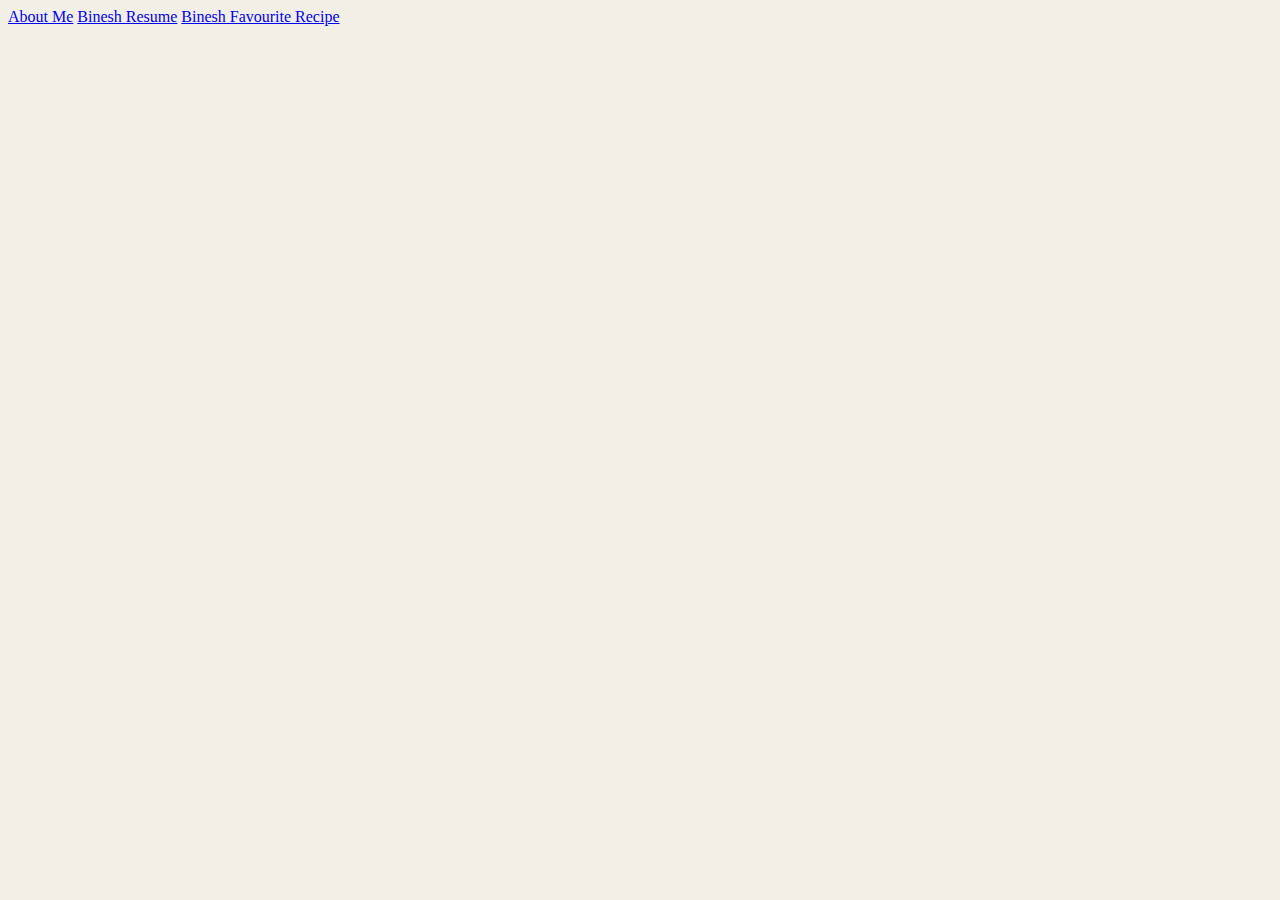
<file: index.html>
<!DOCTYPE html>
<html lang="en" class="page-background">
    <head>
        <meta charset="UFT-8" />
        <title>Binesh Protfolio</title>
        <link
            rel="stylesheet";
            href="./style/style.css"
        />
    </head>
    <body>
        <a href="./public/aboutme.html">About Me</a>
        <a href="./public/resume.html">Binesh Resume</a>
        <a href="./public/recipe.html">Binesh Favourite Recipe</a>
    </body>
</html>
</file>
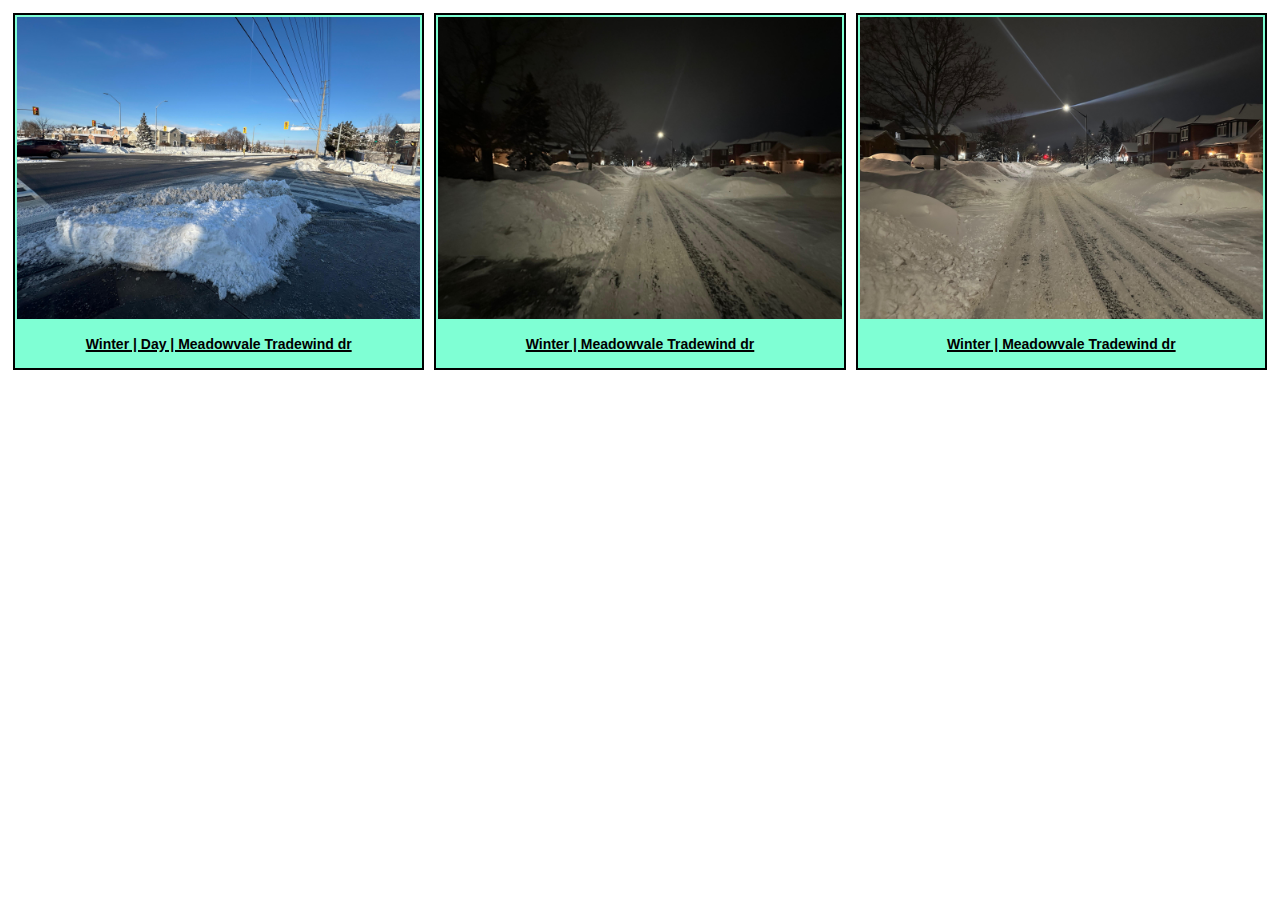
<file: gallery/gallery.html>
<!DOCTYPE html>
<html lang="en">
    <head>
        <meta charset="UFT-8"/>
        <link 
            rel="stylesheet";
            href="./style.css";
        />
        <title>Gallery</title>
    </head>
    <body>
        <div class="row">
            <div class="images">
                <img src="./resource/images/Canada/Day_o.5px.jpeg" alt="Winter Day" />
                <p class="para">Winter | Day | Meadowvale Tradewind dr</p>
            </div>
            <div class="images">
                <img src="./resource/images/Canada/Night_0.5px.jpeg" alt="Winter Day" />
                <p class="para">Winter | Meadowvale Tradewind dr</p>
            </div>
            <div class="images">
                <img src="./resource/images/Canada/Night_1px.jpeg" alt="Winter Day" />
                <p class="para">Winter | Meadowvale Tradewind dr</p>
            </div>
        </div>

    </body>
</html>
</file>
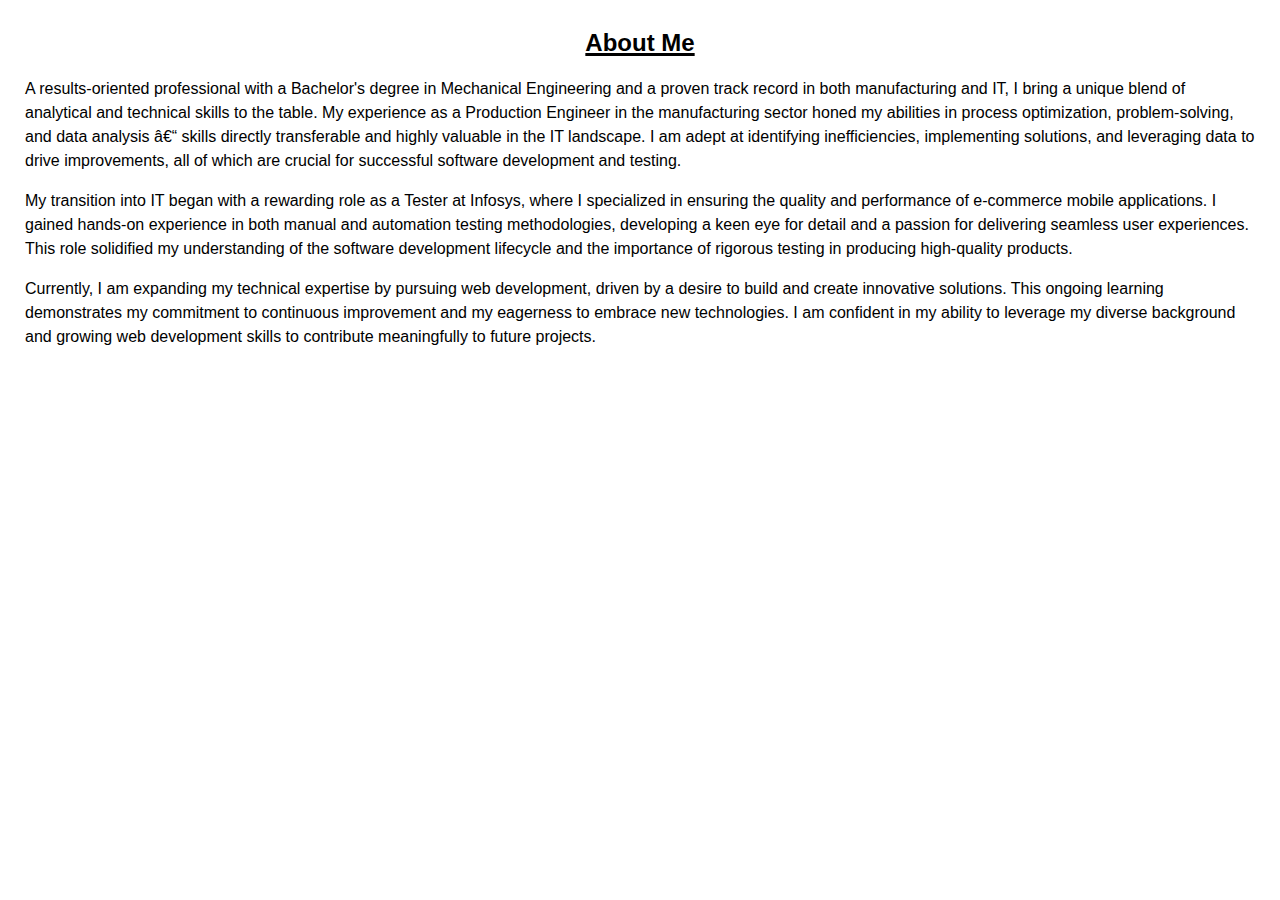
<file: public/aboutme.html>
<!DOCTYPE html>
<html lang="en">
    <head>
        <meta charset="UFT-8">
        <title>About Binesh Protfolio</title>
        <link 
            rel="stylesheet";
            href="./style.css"
        />
    </head>
    <body class="body-font">
        <h1 class="about-header">About Me</h1>
        <p>A results-oriented professional with a Bachelor's degree in Mechanical Engineering and a proven track record in both manufacturing and IT, I bring a unique blend of analytical and technical skills to the table.  My experience as a Production Engineer in the manufacturing sector honed my abilities in process optimization, problem-solving, and data analysis – skills directly transferable and highly valuable in the IT landscape.  I am adept at identifying inefficiencies, implementing solutions, and leveraging data to drive improvements, all of which are crucial for successful software development and testing.</p>

        <p>My transition into IT began with a rewarding role as a Tester at Infosys, where I specialized in ensuring the quality and performance of e-commerce mobile applications.  I gained hands-on experience in both manual and automation testing methodologies, developing a keen eye for detail and a passion for delivering seamless user experiences.  This role solidified my understanding of the software development lifecycle and the importance of rigorous testing in producing high-quality products.</p>

        <p>Currently, I am expanding my technical expertise by pursuing web development, driven by a desire to build and create innovative solutions.  This ongoing learning demonstrates my commitment to continuous improvement and my eagerness to embrace new technologies. I am confident in my ability to leverage my diverse background and growing web development skills to contribute meaningfully to future projects.</p>
    </body>
</html>
</file>
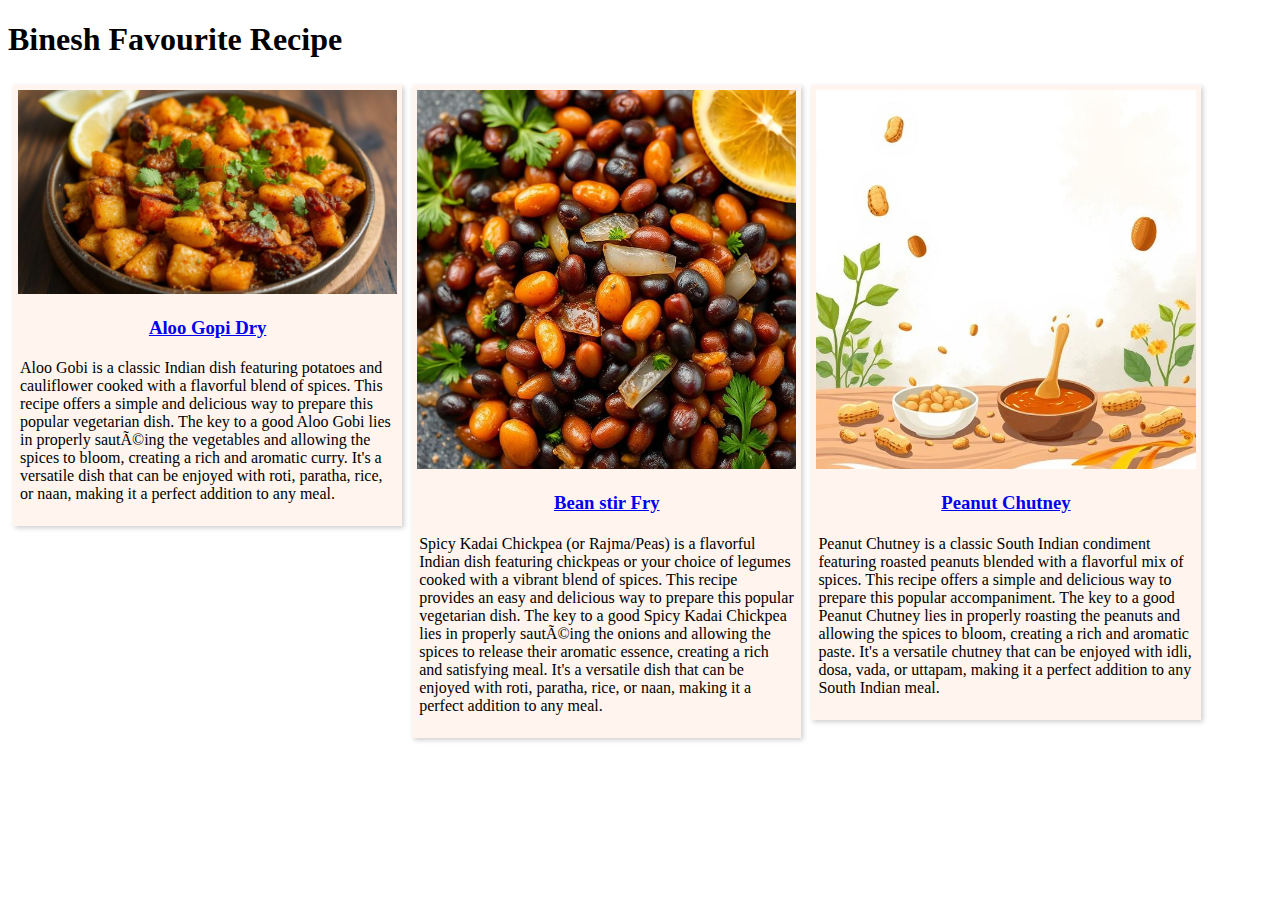
<file: public/recipe.html>
<!DOCTYPE html>
<html lang="en">
    <head>
        <meta charset="UFT-8">
        <title>Binesh Favourite Recipe</title>
        <link 
            rel="stylesheet";
            href="./style.css"
        />
    </head>
    <body>
        <h1>Binesh Favourite Recipe</h1>
        <div style="display: inline-flex;">
            <div class="recipe-block">
                <a href="../recipe/alooGopi.html">
                    <img src="../recipe/resource/images/alooGopi/coverImage.jpeg">
                    <h3 style="text-align: center;">Aloo Gopi Dry</h3>
                </a>
                <p class="recipe-short-desc">Aloo Gobi is a classic Indian dish featuring potatoes and cauliflower cooked with a flavorful blend of spices.  This recipe offers a simple and delicious way to prepare this popular vegetarian dish. The key to a good Aloo Gobi lies in properly sautéing the vegetables and allowing the spices to bloom, creating a rich and aromatic curry.  It's a versatile dish that can be enjoyed with roti, paratha, rice, or naan, making it a perfect addition to any meal.</p>
            </div>
            <div class="recipe-block">
                <a href="../recipe/blackBeanStirFry.html">
                    <img src="../recipe/resource/images/BlackBeans/coverImage.jpeg">
                    <h3 style="text-align: center;">Bean stir Fry</h3>
                </a>
                <p class="recipe-short-desc">Spicy Kadai Chickpea (or Rajma/Peas) is a flavorful Indian dish featuring chickpeas or your choice of legumes cooked with a vibrant blend of spices. This recipe provides an easy and delicious way to prepare this popular vegetarian dish. The key to a good Spicy Kadai Chickpea lies in properly sautéing the onions and allowing the spices to release their aromatic essence, creating a rich and satisfying meal. It's a versatile dish that can be enjoyed with roti, paratha, rice, or naan, making it a perfect addition to any meal.</p>
            </div>
            <div class="recipe-block">
                <a href="../recipe/peanutChutney.html">
                    <img src="../recipe/resource/images/PeanutChutney/coverImage.jpeg">
                    <h3 style="text-align: center;">Peanut Chutney</h3>
                </a>
                <p class="recipe-short-desc">Peanut Chutney is a classic South Indian condiment featuring roasted peanuts blended with a flavorful mix of spices. This recipe offers a simple and delicious way to prepare this popular accompaniment. The key to a good Peanut Chutney lies in properly roasting the peanuts and allowing the spices to bloom, creating a rich and aromatic paste. It's a versatile chutney that can be enjoyed with idli, dosa, vada, or uttapam, making it a perfect addition to any South Indian meal.</p>
            </div>
        </div>
    </body>
</html>
</file>
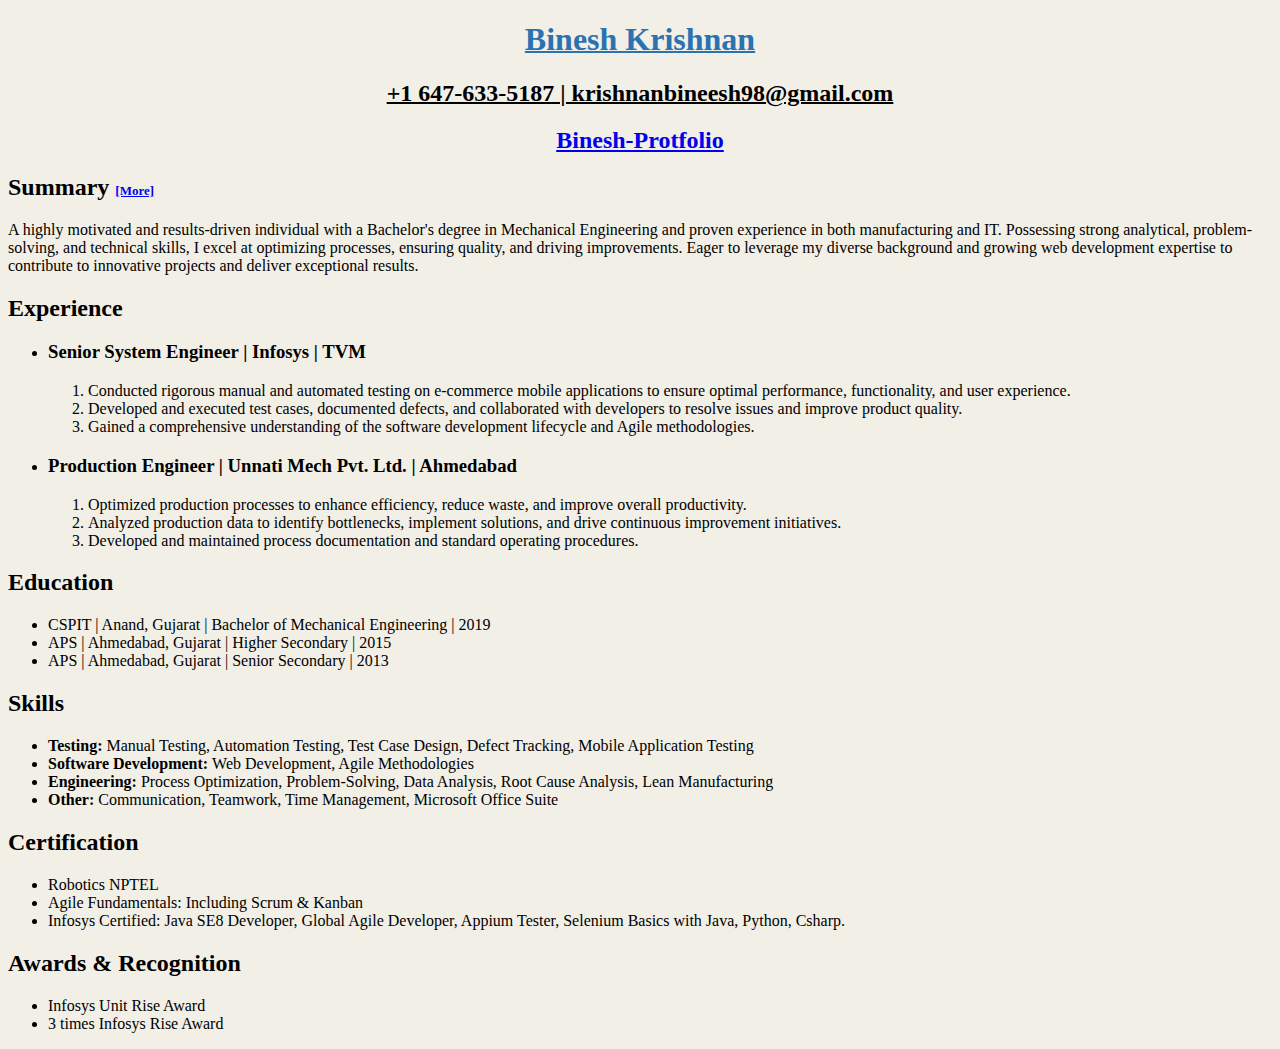
<file: public/resume.html>
<!DOCTYPE html>
<html lang="en" class="page-background">
    <head>
        <meta charset="UFT-8" />
        <title>Binesh Resume</title>
        <link
            rel="stylesheet";
            href="../style/style.css";
        />
    </head>
    <body>
        <h1 id="name" class="underline-main-text">Binesh Krishnan</h1>
        <h2 class="underline-main-text basic-info">+1 647-633-5187 | krishnanbineesh98@gmail.com </h2>
        <h2 class="basic-info"><a href="https://my-work-at-git.github.io/Binesh-Protfolio">Binesh-Protfolio</a></h2>
        <h2>Summary <a href="./aboutme.html" style="font-size:13px">[More]</a></h2>
        <p>A highly motivated and results-driven individual with a Bachelor's degree in Mechanical Engineering and proven experience in both manufacturing and IT. Possessing strong analytical, problem-solving, and technical skills, I excel at optimizing processes, ensuring quality, and driving improvements.  Eager to leverage my diverse background and growing web development expertise to contribute to innovative projects and deliver exceptional results.</p>
        <h2>Experience</h2>
        <ul>
            <li><h3>Senior System Engineer | Infosys | TVM</h3>
                <ol>
                    <li>Conducted rigorous manual and automated testing on e-commerce mobile applications to ensure optimal performance, functionality, and user experience.</li>
                    <li>Developed and executed test cases, documented defects, and collaborated with developers to resolve issues and improve product quality.</li>
                    <li>Gained a comprehensive understanding of the software development lifecycle and Agile methodologies.</li>
                </ol>
            </li>
            <li><h3>Production Engineer | Unnati Mech Pvt. Ltd. | Ahmedabad</h3>
                <ol>
                    <li>Optimized production processes to enhance efficiency, reduce waste, and improve overall productivity.</li>
                    <li>Analyzed production data to identify bottlenecks, implement solutions, and drive continuous improvement initiatives.</li>
                    <li>Developed and maintained process documentation and standard operating procedures.</li>
                </ol>
            </li>
        </ul>
        <h2>Education</h2>
        <ul>
            <li>CSPIT | Anand, Gujarat | Bachelor of Mechanical Engineering | 2019</li>
            <li>APS | Ahmedabad, Gujarat | Higher Secondary | 2015</li>
            <li>APS | Ahmedabad, Gujarat | Senior Secondary | 2013</li>
        </ul>
        <h2>Skills</h2>
        <ul>
            <li><b>Testing: </b>Manual Testing, Automation Testing, Test Case Design, Defect Tracking, Mobile Application Testing</li>
            <li><b>Software Development: </b>Web Development, Agile Methodologies</li>
            <li><b>Engineering: </b>Process Optimization, Problem-Solving, Data Analysis, Root Cause Analysis, Lean Manufacturing</li>
            <li><b>Other: </b>Communication, Teamwork, Time Management, Microsoft Office Suite</li>
        </ul>
        <h2>Certification</h2>
        <ul>
            <li>Robotics NPTEL</li>
            <li>Agile Fundamentals: Including Scrum & Kanban</li>
            <li>Infosys Certified: Java SE8 Developer, Global Agile Developer, Appium Tester, Selenium Basics with Java, Python, Csharp.</li>
        </ul>
        <h2>Awards & Recognition</h2>
        <ul>
            <li>Infosys Unit Rise Award</li>
            <li>3 times Infosys Rise Award</li>
        </ul>
    </body>
</html>
</file>
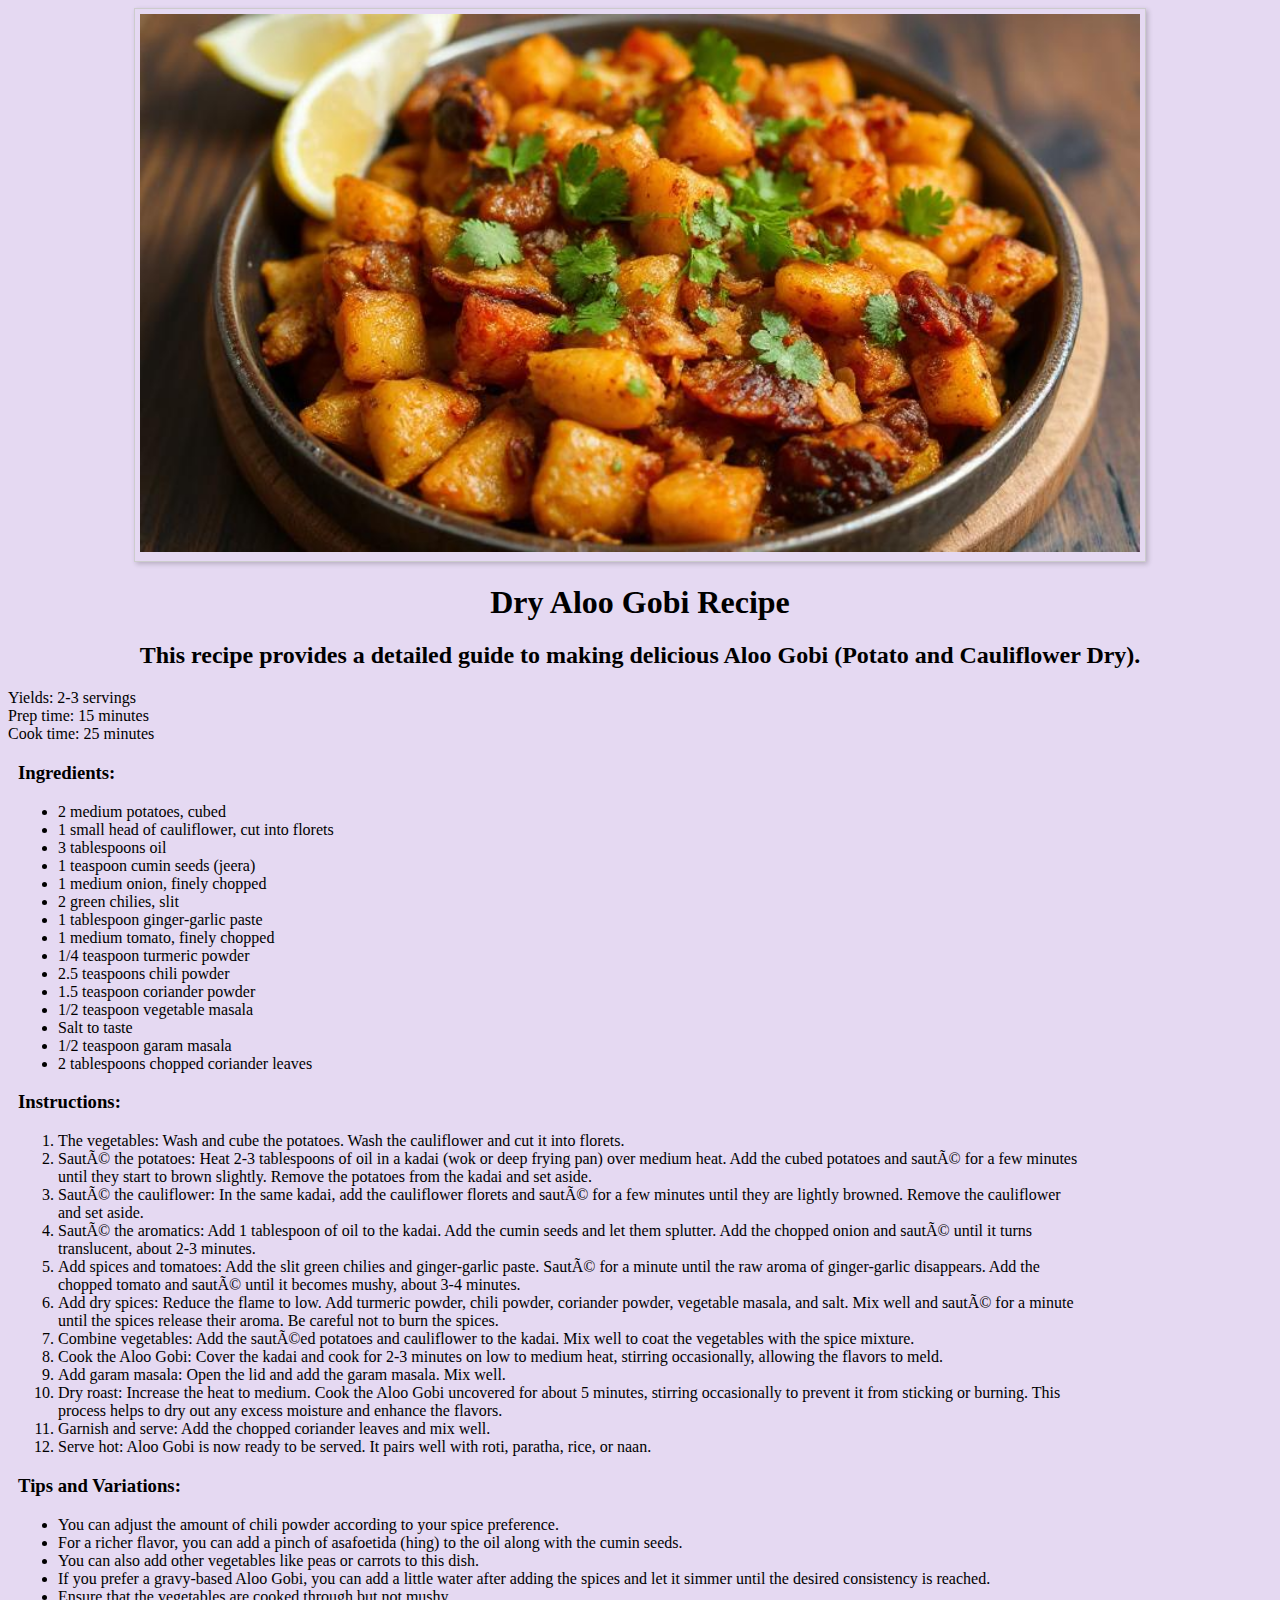
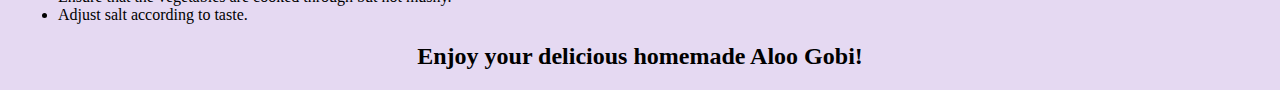
<file: recipe/alooGopi.html>
<!DOCTYPE html>
<html lang="en">
    <head>
        <meta charset="UFT-8"/>
        <title>Yummy | Aloo Gopi Dry</title>
        <link 
            rel="stylesheet"
            href="./recipeStyle.css"
        />
    </head>
    <body>
        <div class="coverImage">
            <img src="./resource/images/alooGopi/coverImage.jpeg" alt="Aloo Gopi Cover Image.">
        </div>
        <h1 id="recipe-title">Dry Aloo Gobi Recipe</h1>
        <h2>This recipe provides a detailed guide to making delicious Aloo Gobi (Potato and Cauliflower Dry).</h2>
        <p>
            Yields: 2-3 servings<br>
            Prep time: 15 minutes<br>
            Cook time: 25 minutes<br>
        </p>
        <div class="content">
            <h3>Ingredients:</h3>
            <ul>
                <li>2 medium potatoes, cubed</li>
                <li>1 small head of cauliflower, cut into florets</li>
                <li>3 tablespoons oil</li>
                <li>1 teaspoon cumin seeds (jeera)</li>
                <li>1 medium onion, finely chopped</li>
                <li>2 green chilies, slit</li>
                <li>1 tablespoon ginger-garlic paste</li>
                <li>1 medium tomato, finely chopped</li>
                <li>1/4 teaspoon turmeric powder</li>
                <li>2.5 teaspoons chili powder</li>
                <li>1.5 teaspoon coriander powder</li>
                <li>1/2 teaspoon vegetable masala</li>
                <li>Salt to taste</li>
                <li>1/2 teaspoon garam masala</li>
                <li>2 tablespoons chopped coriander leaves</li>
            </ul>
            <h3>Instructions:</h3>
            <ol>
                <li>The vegetables: Wash and cube the potatoes. Wash the cauliflower and cut it into florets.</li>
                <li>Sauté the potatoes: Heat 2-3 tablespoons of oil in a kadai (wok or deep frying pan) over medium heat. Add the cubed potatoes and sauté for a few minutes until they start to brown slightly. Remove the potatoes from the kadai and set aside.</li>
                <li>Sauté the cauliflower: In the same kadai, add the cauliflower florets and sauté for a few minutes until they are lightly browned. Remove the cauliflower and set aside.</li>
                <li>Sauté the aromatics: Add 1 tablespoon of oil to the kadai. Add the cumin seeds and let them splutter. Add the chopped onion and sauté until it turns translucent, about 2-3 minutes.</li>
                <li>Add spices and tomatoes: Add the slit green chilies and ginger-garlic paste. Sauté for a minute until the raw aroma of ginger-garlic disappears. Add the chopped tomato and sauté until it becomes mushy, about 3-4 minutes.</li>
                <li>Add dry spices: Reduce the flame to low. Add turmeric powder, chili powder, coriander powder, vegetable masala, and salt. Mix well and sauté for a minute until the spices release their aroma. Be careful not to burn the spices.</li>
                <li>Combine vegetables: Add the sautéed potatoes and cauliflower to the kadai. Mix well to coat the vegetables with the spice mixture.</li>
                <li>Cook the Aloo Gobi: Cover the kadai and cook for 2-3 minutes on low to medium heat, stirring occasionally, allowing the flavors to meld.</li>
                <li>Add garam masala: Open the lid and add the garam masala. Mix well.</li>
                <li>Dry roast: Increase the heat to medium.  Cook the Aloo Gobi uncovered for about 5 minutes, stirring occasionally to prevent it from sticking or burning. This process helps to dry out any excess moisture and enhance the flavors.</li>
                <li>Garnish and serve: Add the chopped coriander leaves and mix well.</li>
                <li>Serve hot:  Aloo Gobi is now ready to be served. It pairs well with roti, paratha, rice, or naan.</li>
            </ol>
            <h3>Tips and Variations:</h3>
            <ul>
                <li>You can adjust the amount of chili powder according to your spice preference.</li>
                <li>For a richer flavor, you can add a pinch of asafoetida (hing) to the oil along with the cumin seeds.</li>
                <li>You can also add other vegetables like peas or carrots to this dish.</li>
                <li>If you prefer a gravy-based Aloo Gobi, you can add a little water after adding the spices and let it simmer until the desired consistency is reached.</li>
                <li>Ensure that the vegetables are cooked through but not mushy.</li>
                <li>Adjust salt according to taste.</li>
            </ul>
        </div>

        <h2>Enjoy your delicious homemade Aloo Gobi!</h2>
    </body>
</html>
</file>
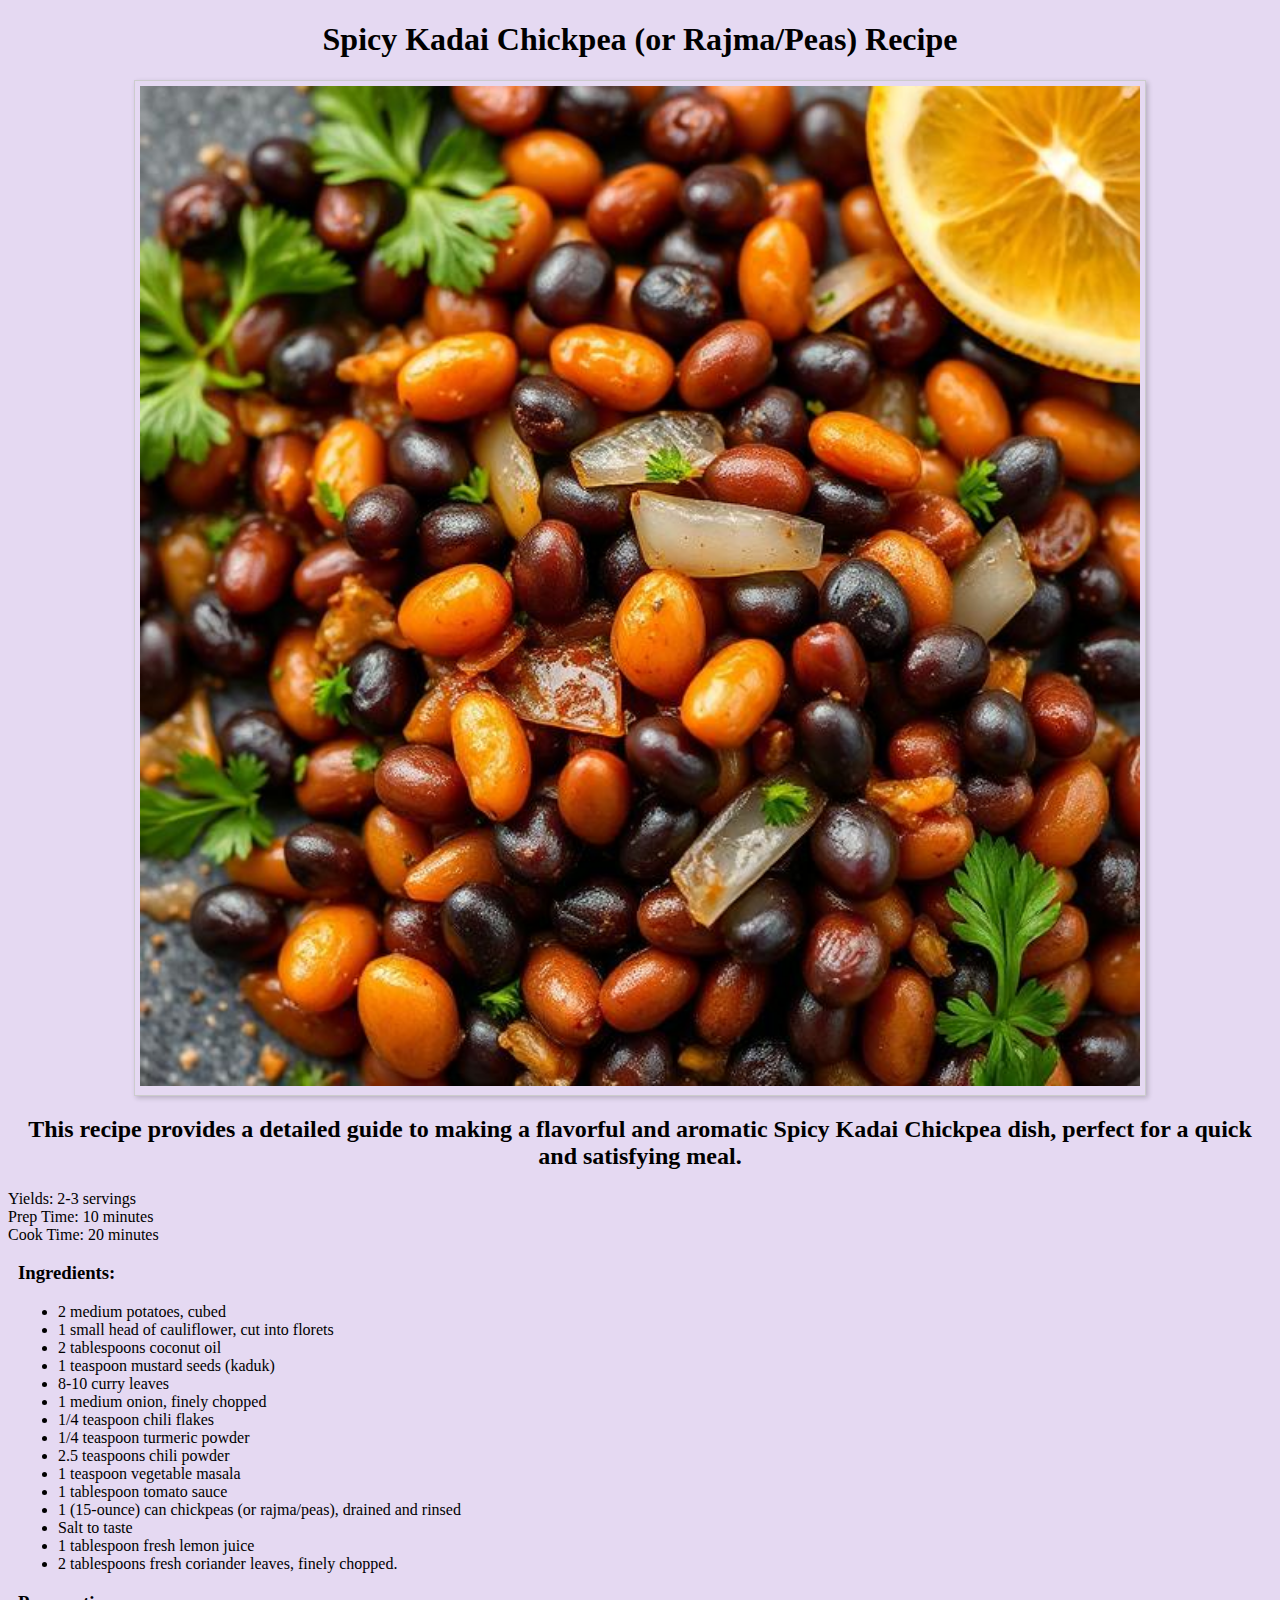
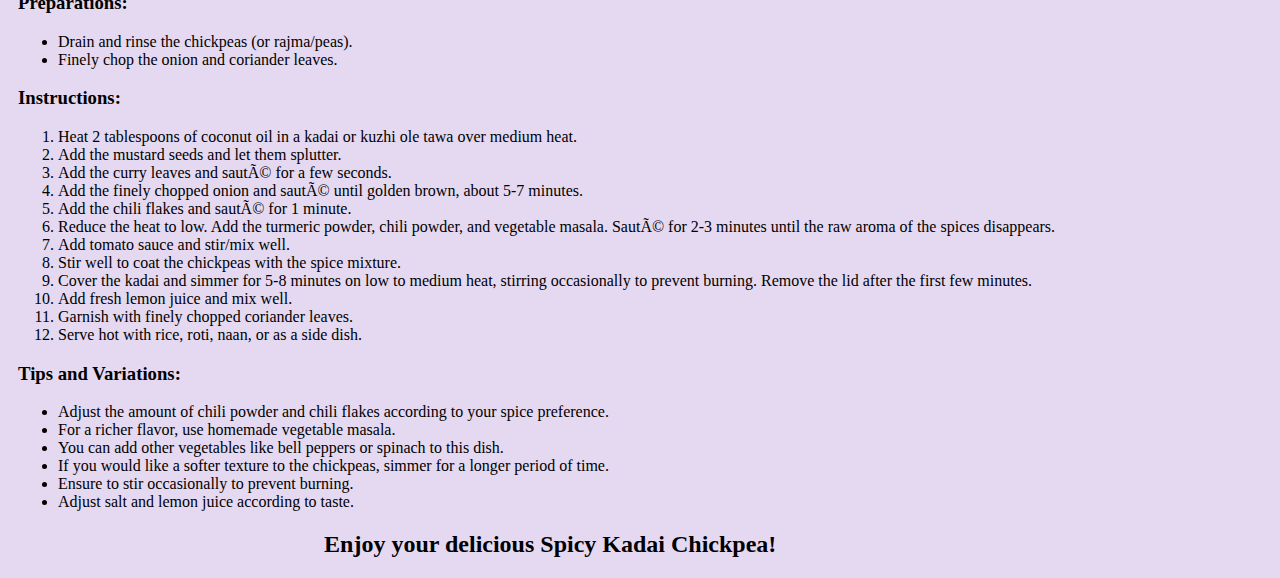
<file: recipe/blackBeanStirFry.html>
<!DOCTYPE html>
<html lang="en">
    <head >
        <meta charset="UFT-8" />
        <title>Yammy | Black Bean Stri Fry</title>
        <link
            rel="stylesheet"
            href="./recipeStyle.css"
        />
    </head>
    <body class="div.coverImage">
        <h1 class="black-text" style="text-align: center;">Spicy Kadai Chickpea (or Rajma/Peas) Recipe</h1>
        <div class="coverImage">
            <img src="./resource/images/BlackBeans/coverImage.jpeg" alt="Beans Stir Fry Cover Image.">
        </div>
        <h2 class="black-text">This recipe provides a detailed guide to making a flavorful and aromatic Spicy Kadai Chickpea dish, perfect for a quick and satisfying meal.</h2>
        <p class="black-text">
            Yields: 2-3 servings<br>
            Prep Time: 10 minutes<br>
            Cook Time: 20 minutes<br>
        </p>
        <div class="content" >
            <h3>Ingredients:</h3>
            <ul>
                <li>2 medium potatoes, cubed</li>
                <li>1 small head of cauliflower, cut into florets</li>
                <li>2 tablespoons coconut oil</li>
                <li>1 teaspoon mustard seeds (kaduk)</li>
                <li>8-10 curry leaves</li>
                <li>1 medium onion, finely chopped</li>
                <li>1/4 teaspoon chili flakes</li>
                <li>1/4 teaspoon turmeric powder</li>
                <li>2.5 teaspoons chili powder</li>
                <li>1 teaspoon vegetable masala</li>
                <li>1 tablespoon tomato sauce</li>
                <li>1 (15-ounce) can chickpeas (or rajma/peas), drained and rinsed</li>
                <li>Salt to taste</li>
                <li>1 tablespoon fresh lemon juice</li>
                <li>2 tablespoons fresh coriander leaves, finely chopped.</li>
            </ul>
                <h3>Preparations:</h3>
                <ul>
                    <li>Drain and rinse the chickpeas (or rajma/peas).</li>
                    <li>Finely chop the onion and coriander leaves.</li>
                </ul>
                <h3>Instructions:</h3>
                <ol>
                    <li>Heat 2 tablespoons of coconut oil in a kadai or kuzhi ole tawa over medium heat.</li>
                    <li>Add the mustard seeds and let them splutter.</li>
                    <li>Add the curry leaves and sauté for a few seconds.</li>
                    <li>Add the finely chopped onion and sauté until golden brown, about 5-7 minutes.</li>
                    <li>Add the chili flakes and sauté for 1 minute.</li>
                    <li>Reduce the heat to low.
                        Add the turmeric powder, chili powder, and vegetable masala. Sauté for 2-3 minutes until the raw aroma of the spices disappears.</li>
                    <li>Add tomato sauce and stir/mix well.</li>
                    <li>Stir well to coat the chickpeas with the spice mixture.</li>
                    <li>Cover the kadai and simmer for 5-8 minutes on low to medium heat, stirring occasionally to prevent burning. Remove the lid after the first few minutes.</li>
                    <li>Add fresh lemon juice and mix well.</li>
                    <li> Garnish with finely chopped coriander leaves.</li>
                    <li>Serve hot with rice, roti, naan, or as a side dish.</li>
                </ol>
                <h3>Tips and Variations:</h3>
                <ul>
                    <li>Adjust the amount of chili powder and chili flakes according to your spice preference.</li>
                    <li>For a richer flavor, use homemade vegetable masala.</li>
                    <li>You can add other vegetables like bell peppers or spinach to this dish.</li>
                    <li>If you would like a softer texture to the chickpeas, simmer for a longer period of time.</li>
                    <li>Ensure to stir occasionally to prevent burning.</li>
                    <li>Adjust salt and lemon juice according to taste.</li>
                </ul>
        <h2>Enjoy your delicious Spicy Kadai Chickpea!</h2>
    </body>
</html>
</file>
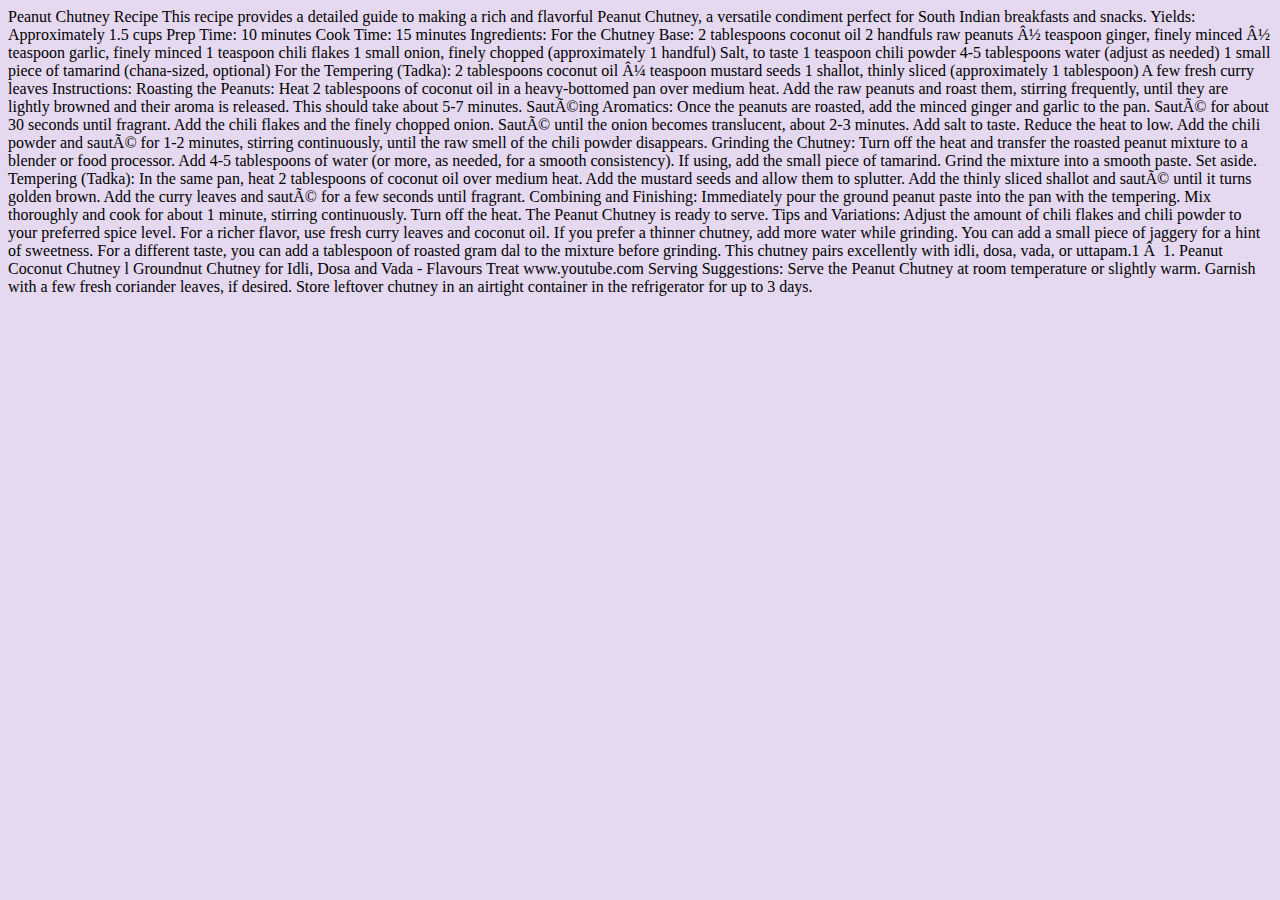
<file: recipe/peanutChutney.html>
<!DOCTYPE html>
<html lang="en">
    <head>
        <meta charset="UFT-8">
        <title>Peanut Chutney</title>
        <link 
            rel="stylesheet"
            href="./recipeStyle.css"
        />
    </head>
    <body>
        Peanut Chutney Recipe

This recipe provides a detailed guide to making a rich and flavorful Peanut Chutney, a versatile condiment perfect for South Indian breakfasts and snacks.

Yields: Approximately 1.5 cups
Prep Time: 10 minutes
Cook Time: 15 minutes

Ingredients:

For the Chutney Base:
2 tablespoons coconut oil
2 handfuls raw peanuts
½ teaspoon ginger, finely minced
½ teaspoon garlic, finely minced
1 teaspoon chili flakes
1 small onion, finely chopped (approximately 1 handful)
Salt, to taste
1 teaspoon chili powder
4-5 tablespoons water (adjust as needed)
1 small piece of tamarind (chana-sized, optional)
For the Tempering (Tadka):
2 tablespoons coconut oil
¼ teaspoon mustard seeds
1 shallot, thinly sliced (approximately 1 tablespoon)
A few fresh curry leaves
Instructions:

Roasting the Peanuts:

Heat 2 tablespoons of coconut oil in a heavy-bottomed pan over medium heat.
Add the raw peanuts and roast them, stirring frequently, until they are lightly browned and their aroma is released. This should take about 5-7 minutes.
Sautéing Aromatics:

Once the peanuts are roasted, add the minced ginger and garlic to the pan. Sauté for about 30 seconds until fragrant.
Add the chili flakes and the finely chopped onion. Sauté until the onion becomes translucent, about 2-3 minutes.
Add salt to taste.
Reduce the heat to low. Add the chili powder and sauté for 1-2 minutes, stirring continuously, until the raw smell of the chili powder disappears.
Grinding the Chutney:

Turn off the heat and transfer the roasted peanut mixture to a blender or food processor.
Add 4-5 tablespoons of water (or more, as needed, for a smooth consistency).
If using, add the small piece of tamarind.
Grind the mixture into a smooth paste. Set aside.
Tempering (Tadka):

In the same pan, heat 2 tablespoons of coconut oil over medium heat.
Add the mustard seeds and allow them to splutter.
Add the thinly sliced shallot and sauté until it turns golden brown.
Add the curry leaves and sauté for a few seconds until fragrant.
Combining and Finishing:

Immediately pour the ground peanut paste into the pan with the tempering.
Mix thoroughly and cook for about 1 minute, stirring continuously.
Turn off the heat. The Peanut Chutney is ready to serve.
Tips and Variations:

Adjust the amount of chili flakes and chili powder to your preferred spice level.
For a richer flavor, use fresh curry leaves and coconut oil.
If you prefer a thinner chutney, add more water while grinding.
You can add a small piece of jaggery for a hint of sweetness.
For a different taste, you can add a tablespoon of roasted gram dal to the mixture before grinding.
This chutney pairs excellently with idli, dosa, vada, or uttapam.1   
1.
Peanut Coconut Chutney l Groundnut Chutney for Idli, Dosa and Vada - Flavours Treat

www.youtube.com

Serving Suggestions:

Serve the Peanut Chutney at room temperature or slightly warm.
Garnish with a few fresh coriander leaves, if desired.
Store leftover chutney in an airtight container in the refrigerator for up to 3 days.
    </body>

</html>
</file>
<file: style/style.css>
#name {
    text-align: center;
    color: rgb(41, 115, 178);
}
.basic-info {
    text-align: center;
}
.page-background {
    background-color: rgb(242, 239, 231);
}
.underline-main-text {
    text-decoration-line:underline;
    text-decoration-thickness:2px;
}
</file>
<file: gallery/style.css>
.images {
    width:50%;
    height:50%;
    margin: 0;
    border: 2px solid black;
    background-color: aquamarine;
    padding: 2px;
    margin: 5px;
}
img {
    width:100%;
    height:100%;
}
.para {
    text-align: center;
    text-decoration: underline 2px;
}
body {
    font-family: sans-serif;
    font-size: 14px;
    font-weight: bold;
    display: inline-block;
}
.row {
    display: flex;
}
</file>
<file: public/style.css>
.recipe-block {
    display: block;
    width: 30%;
    height: 20%;
    background-color: #FFF5EE;
    padding: 5px 5px;
    /* border: 2px solid black; */
    box-shadow: 2px 2px 5px rgba(0, 0, 0, 0.2);
    margin: 5px;
}
img {
    width: 100%;
}
.recipe-short-desc {
    padding: 2px;
}
.about-header {
    font-size: 24px;
    font-weight: bold;
    margin-bottom: 10px;
    text-align: center;
    text-underline-offset: auto;
    text-decoration: underline 3px;
}
.body-font {
    font-family: sans-serif;
    line-height: 1.5;
    font-size: 16px;
    margin: 25px
}
</file>
<file: recipe/recipeStyle.css>
html {
    background-color: rgb(229, 217, 242);
}
div.coverImage {
    width: 1000px;
    height: auto;
    display: block;
    align-content: center;
    display: block; /* Makes the image a block element */
    margin: 0 auto; /*Centers the image*/
    border: 1px solid #ccc; /* Adds a border */
    padding: 5px;  /* Adds padding around the image */
    box-shadow: 2px 2px 5px rgba(0, 0, 0, 0.2); /* Adds a subtle shadow */
}
img {
    width: 100%;
    height: 100%;
}
div.content {
    margin-left: 10px;
    margin-right: 15%;
}
#recipe-title, h2 {
    text-align: center;
}
/* .black-text {
    color: white;
    align-content: center;
    align-items: center;
    text-align-last: center;
    background-color: rgba(245, 245, 220, 0.37);
} */
</file>
